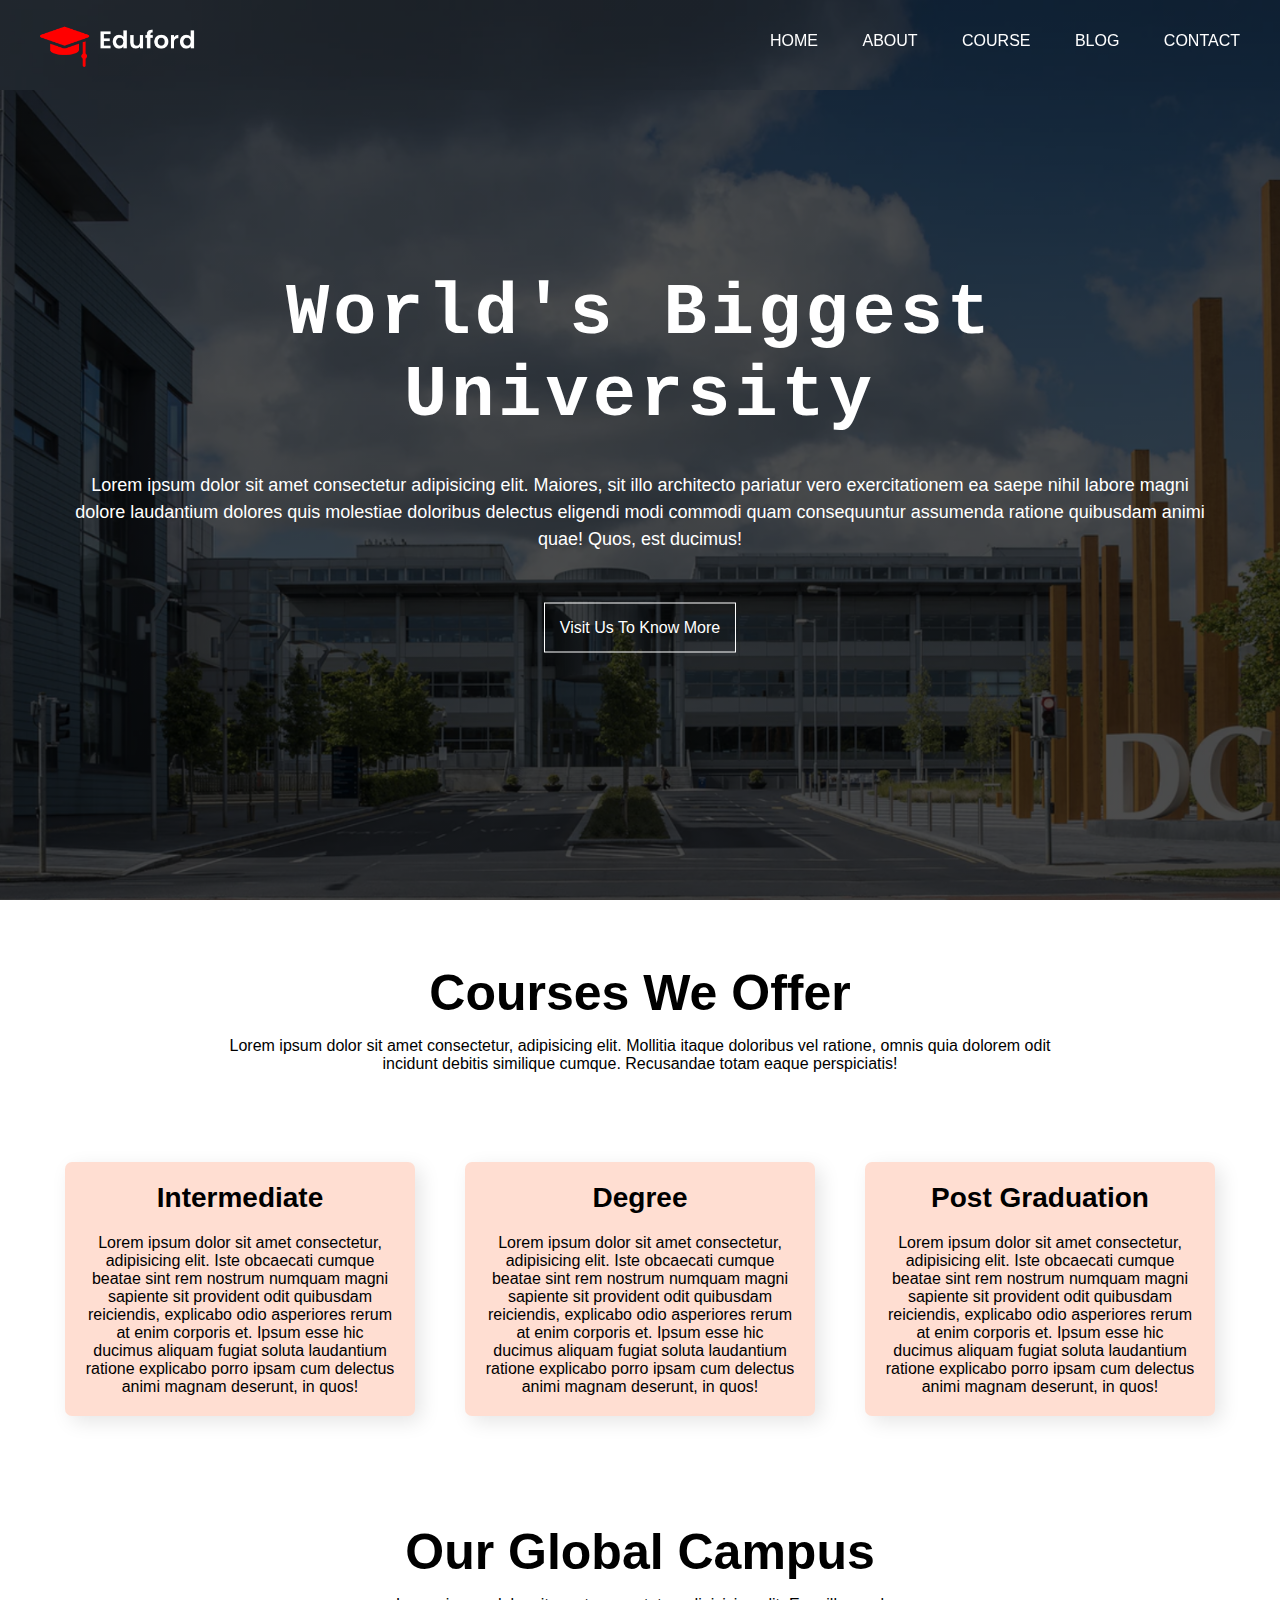
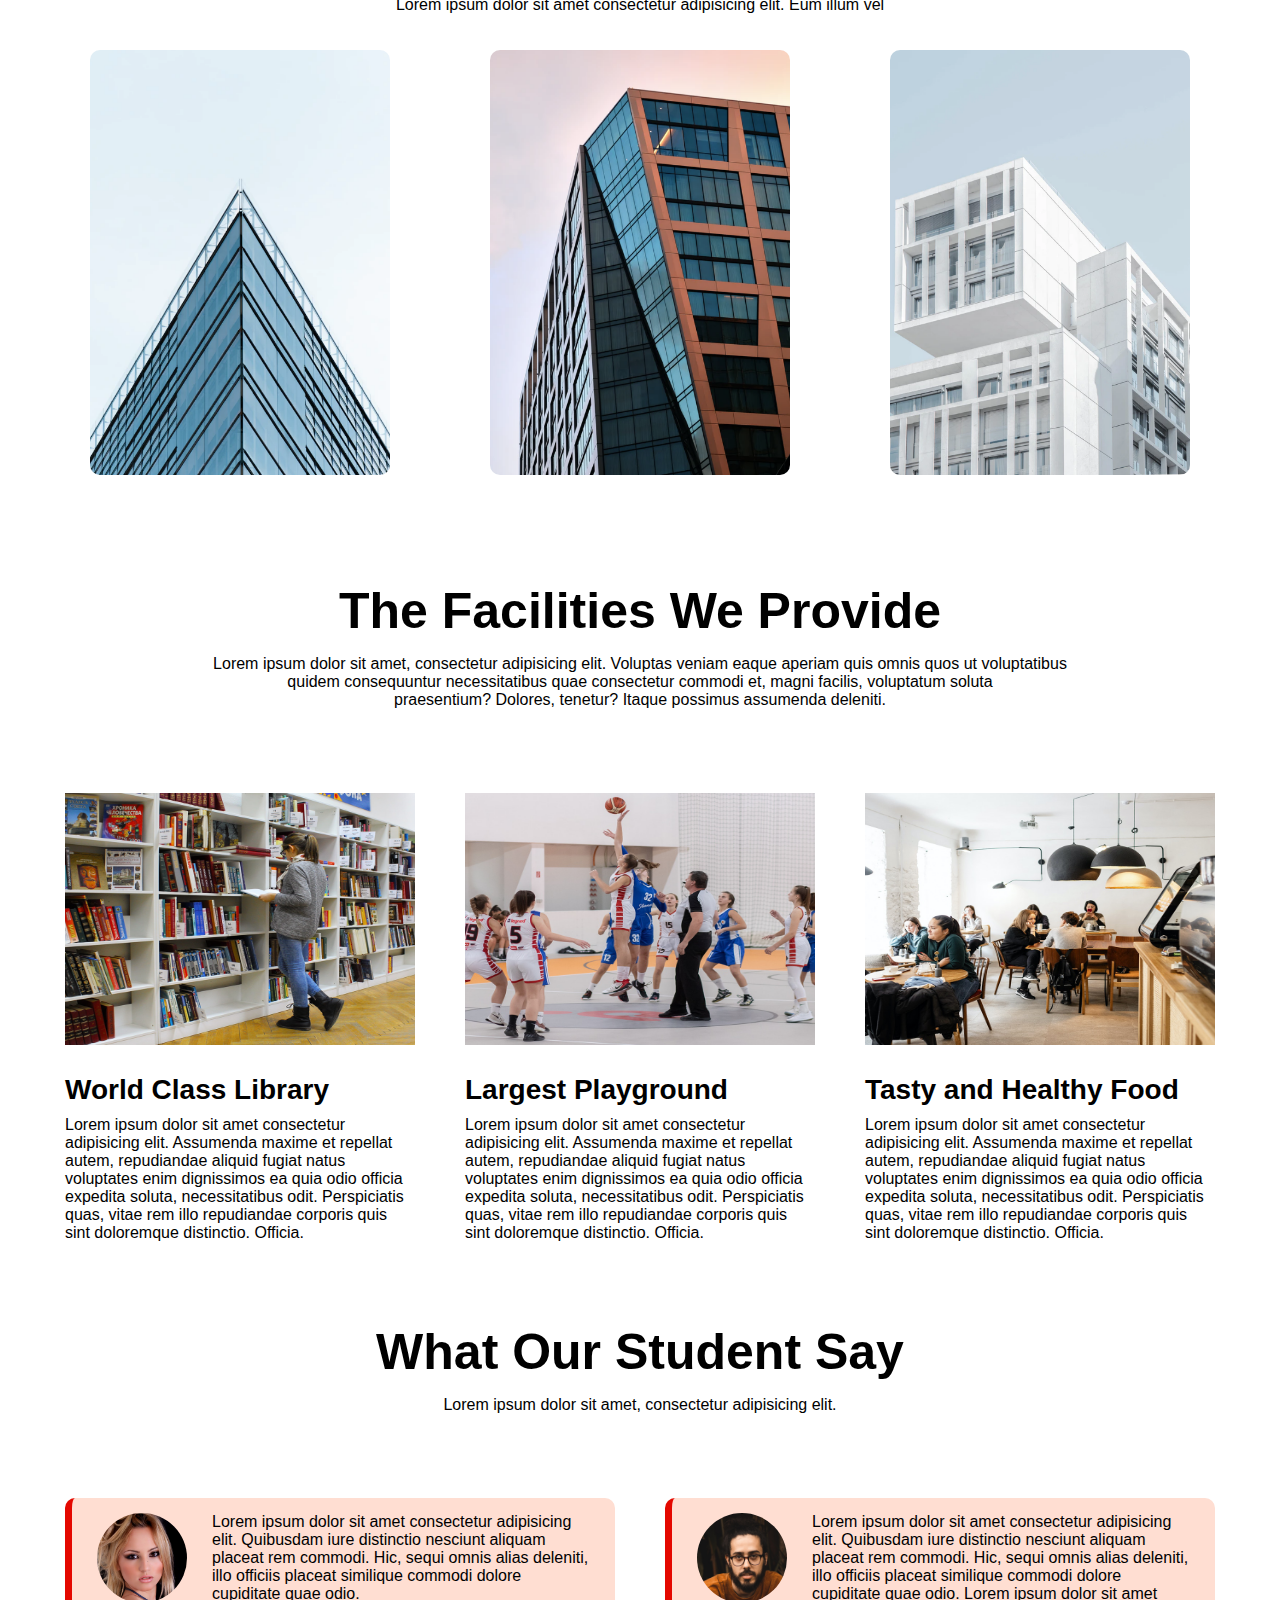
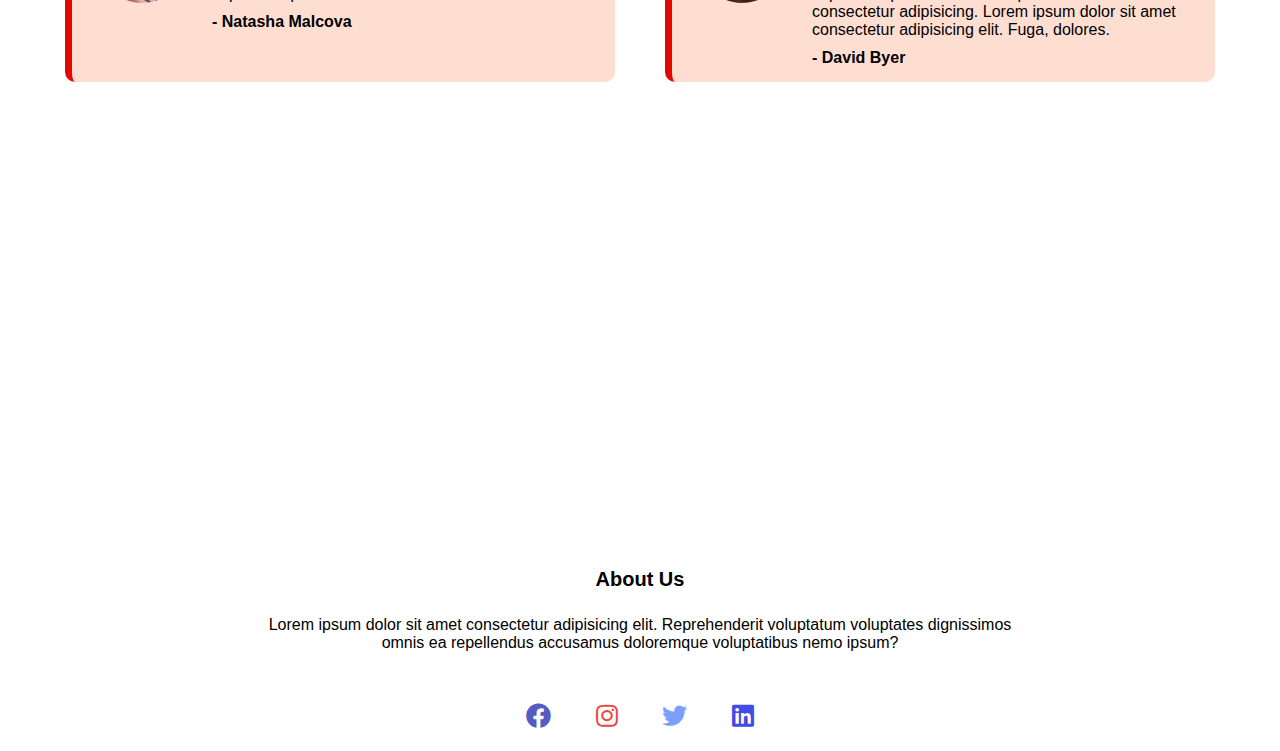
<file: index.html>
<!DOCTYPE html>
<html lang="en">
<head>
    <meta charset="UTF-8">
    <meta http-equiv="X-UA-Compatible" content="IE=edge">
    <meta name="viewport" content="width=device-width, initial-scale=1.0">
    <title>College Website</title>
    <link rel="shortcut icon" href="./images/favicon.png">
    <link rel="stylesheet" href="https://use.fontawesome.com/releases/v5.15.3/css/all.css" integrity="sha384-SZXxX4whJ79/gErwcOYf+zWLeJdY/qpuqC4cAa9rOGUstPomtqpuNWT9wdPEn2fk" crossorigin="anonymous">
    <link rel="stylesheet" href="https://use.fontawesome.com/releases/v5.15.3/css/all.css">
    <link rel="stylesheet" href="style.css">
</head>
<body>
    <!--navigation bar-->
    <div class="nav">
        <img src="./images/logo.png" alt="">
        <div class="nav-link" id="navlink">
            <i class="fas fa-times" id="close" onclick="hideMenu()"></i>
            <ul>
                <li><a href="index.html">HOME</a></li>
                <li><a href="about.html">ABOUT</a></li>
                <li><a href="course.html">COURSE</a></li>
                <li><a href="blog.html">BLOG</a></li>
                <li><a href="contact.html">CONTACT</a></li>
            </ul>
        </div>
        <i class="fas fa-bars" onclick="showMenu()"></i>        
    </div>


    <!--header-->
    <section class="header">
        
        <div class="header-text">
            <h1>World's Biggest University</h1>
            <p>Lorem ipsum dolor sit amet consectetur adipisicing elit. Maiores, sit illo architecto pariatur vero exercitationem ea saepe nihil labore magni dolore laudantium dolores quis molestiae doloribus delectus eligendi modi commodi quam consequuntur assumenda ratione quibusdam animi quae! Quos, est ducimus!</p>
            <a class="primary-button" href="#">Visit Us To Know More</a>
        </div>
    </section>


    <!--course-->
    <section class="course">
        <h1>Courses We Offer</h1>
        <p>Lorem ipsum dolor sit amet consectetur, adipisicing elit. Mollitia itaque doloribus vel ratione, omnis quia dolorem odit <br> incidunt debitis similique cumque. Recusandae totam eaque perspiciatis!</p>
        <div class="row">
            <div class="course-item">
                <h3>Intermediate</h3>
                <p>Lorem ipsum dolor sit amet consectetur, adipisicing elit. Iste obcaecati cumque beatae sint rem nostrum numquam magni sapiente sit provident odit quibusdam reiciendis, explicabo odio asperiores rerum at enim corporis et. Ipsum esse hic ducimus aliquam fugiat soluta laudantium ratione explicabo porro ipsam cum delectus animi magnam deserunt, in quos!</p>
            </div>
            <div class="course-item">
                <h3>Degree</h3>
                <p>Lorem ipsum dolor sit amet consectetur, adipisicing elit. Iste obcaecati cumque beatae sint rem nostrum numquam magni sapiente sit provident odit quibusdam reiciendis, explicabo odio asperiores rerum at enim corporis et. Ipsum esse hic ducimus aliquam fugiat soluta laudantium ratione explicabo porro ipsam cum delectus animi magnam deserunt, in quos!</p>
            </div>
            <div class="course-item">
                <h3>Post Graduation</h3>
                <p>Lorem ipsum dolor sit amet consectetur, adipisicing elit. Iste obcaecati cumque beatae sint rem nostrum numquam magni sapiente sit provident odit quibusdam reiciendis, explicabo odio asperiores rerum at enim corporis et. Ipsum esse hic ducimus aliquam fugiat soluta laudantium ratione explicabo porro ipsam cum delectus animi magnam deserunt, in quos!</p>
            </div>
        </div>
    </section>


    <!--campus-->
    <section class="campus">
        <h1>Our Global Campus</h1>
        <p>Lorem ipsum dolor sit amet consectetur adipisicing elit. Eum illum vel</p>
        <div class="row">
            <div class="campus-name">
                <img src="./images/london.png" alt="">
                <div class="campus-hover">
                    <p>London <br> Campus</p>
                </div>
            </div>
            <div class="campus-name">
                <img src="./images/newyork.png" alt="">
                <div class="campus-hover">
                    <p>Newyork <br> Campus</p>
                </div>
            </div>
            <div class="campus-name">
                <img src="./images/washington.png" alt="">
                <div class="campus-hover">
                    <p>Washington <br> Campus</p>
                </div>
            </div>
        </div>
    </section>


    <!--facilities-->
    <section class="facilities">
        <h1>The Facilities We Provide</h1>
        <p>Lorem ipsum dolor sit amet, consectetur adipisicing elit. Voluptas veniam eaque aperiam quis omnis quos ut voluptatibus <br> quidem consequuntur necessitatibus quae consectetur commodi et, magni facilis, voluptatum soluta <br> praesentium? Dolores, tenetur? Itaque possimus assumenda deleniti.</p>
        <div class="row">
            <div class="facilities-item">
                <img src="./images/library.png" alt="">
                <h3>World Class Library</h3>
                <p>Lorem ipsum dolor sit amet consectetur adipisicing elit. Assumenda maxime et repellat autem, repudiandae aliquid fugiat natus voluptates enim dignissimos ea quia odio officia expedita soluta, necessitatibus odit. Perspiciatis quas, vitae rem illo repudiandae corporis quis sint doloremque distinctio. Officia.</p>
            </div>
            <div class="facilities-item">
                <img src="./images/basketball.png" alt="">
                <h3>Largest Playground</h3>
                <p>Lorem ipsum dolor sit amet consectetur adipisicing elit. Assumenda maxime et repellat autem, repudiandae aliquid fugiat natus voluptates enim dignissimos ea quia odio officia expedita soluta, necessitatibus odit. Perspiciatis quas, vitae rem illo repudiandae corporis quis sint doloremque distinctio. Officia.</p>
            </div>
            <div class="facilities-item">
                <img src="./images/cafeteria.png" alt="">
                <h3>Tasty and Healthy Food</h3>
                <p>Lorem ipsum dolor sit amet consectetur adipisicing elit. Assumenda maxime et repellat autem, repudiandae aliquid fugiat natus voluptates enim dignissimos ea quia odio officia expedita soluta, necessitatibus odit. Perspiciatis quas, vitae rem illo repudiandae corporis quis sint doloremque distinctio. Officia.</p>
            </div>
        </div>
    </section>


    <!--testimonial-->
    <section class="testimonial">
        <h1>What Our Student Say</h1>
        <p>Lorem ipsum dolor sit amet, consectetur adipisicing elit.</p>
        <div class="row">
            <div class="stu-testimonial">
                <img src="./images/user1.jpg" alt="">
                <div class="says">
                    <p>Lorem ipsum dolor sit amet consectetur adipisicing elit. Quibusdam iure distinctio nesciunt aliquam placeat rem commodi. Hic, sequi omnis alias deleniti, illo officiis placeat similique commodi dolore cupiditate quae odio.</p>
                    <h4>- Natasha Malcova</h4>
                </div>
            </div>
            <div class="stu-testimonial">
                <img src="./images/user2.jpg" alt="">
                <div class="says">
                    <p>Lorem ipsum dolor sit amet consectetur adipisicing elit. Quibusdam iure distinctio nesciunt aliquam placeat rem commodi. Hic, sequi omnis alias deleniti, illo officiis placeat similique commodi dolore cupiditate quae odio. Lorem ipsum dolor sit amet consectetur adipisicing. Lorem ipsum dolor sit amet consectetur adipisicing elit. Fuga, dolores.</p>
                    <h4>- David Byer</h4>
                </div>
            </div>
        </div>
    </section>


    <!--enroll-->
    <section class="enroll">
        <h1>Enroll For Our Online Various Coures From Anywhere From The World</h1>
        <a href="#" class="primary-button">Click Here for Enroll</a>
    </section>

    <!--footer-->
    <section class="footer">
        <h4>About Us</h4>
        <p>Lorem ipsum dolor sit amet consectetur adipisicing elit. Reprehenderit voluptatum voluptates dignissimos <br> omnis ea repellendus accusamus doloremque voluptatibus nemo ipsum?</p>
        <ul>
            <li><a href="#"><i class="fab fa-facebook"></i></a></li>
            <li><a href="#"><i class="fab fa-instagram"></i></a></li>
            <li><a href="#"><i class="fab fa-twitter"></i></a></li>
            <li><a href="#"><i class="fab fa-linkedin"></i></a></li>
        </ul>
    </section>


    
    <script src="./script.js"></script>
</body>
</html>
</file>
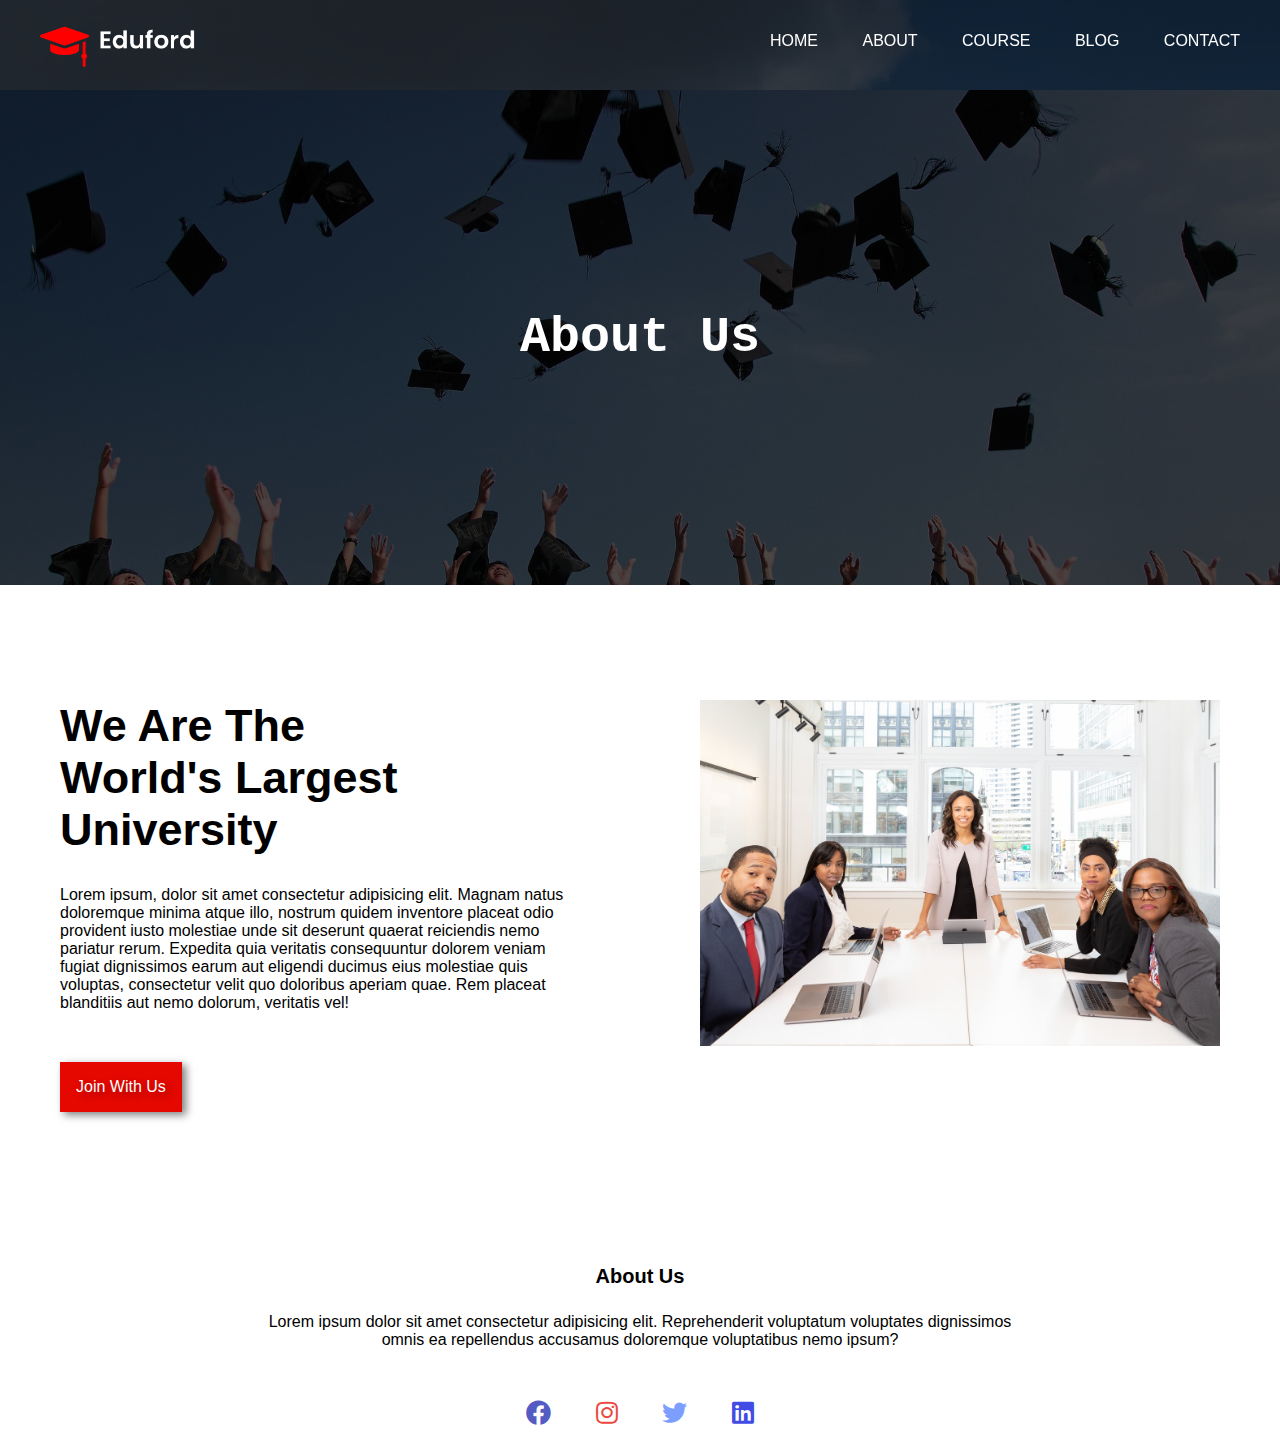
<file: about.html>
<!DOCTYPE html>
<html lang="en">
<head>
    <meta charset="UTF-8">
    <meta http-equiv="X-UA-Compatible" content="IE=edge">
    <meta name="viewport" content="width=device-width, initial-scale=1.0">
    <title>About</title>
    <link rel="shortcut icon" href="./images/favicon.png">
    <link rel="stylesheet" href="https://use.fontawesome.com/releases/v5.15.3/css/all.css" integrity="sha384-SZXxX4whJ79/gErwcOYf+zWLeJdY/qpuqC4cAa9rOGUstPomtqpuNWT9wdPEn2fk" crossorigin="anonymous">
    <link rel="stylesheet" href="https://use.fontawesome.com/releases/v5.15.3/css/all.css">
    <link rel="stylesheet" href="style.css">
</head>
<body>
    <!--navigation bar-->
    <div class="nav">
        <img src="./images/logo.png" alt="">
        <div class="nav-link" id="navlink">
            <i class="fas fa-times" id="close" onclick="hideMenu()"></i>
            <ul>
                <li><a href="#">HOME</a></li>
                <li><a href="#">ABOUT</a></li>
                <li><a href="#">COURSE</a></li>
                <li><a href="#">BLOG</a></li>
                <li><a href="#">CONTACT</a></li>
            </ul>
        </div>
        <i class="fas fa-bars" onclick="showMenu()"></i>        
    </div>


    <!--header-->
    <section class="sub-header">
            <h1>About Us</h1>
    </section>


    <!-- about us -->
    <section class="about">
        <div class="row">
            <div class="about-us">
                <h1>We Are The <br> World's Largest University</h1>
                <p>Lorem ipsum, dolor sit amet consectetur adipisicing elit. Magnam natus doloremque minima atque illo, nostrum quidem inventore placeat odio provident iusto molestiae unde sit deserunt quaerat reiciendis nemo pariatur rerum. Expedita quia veritatis consequuntur dolorem veniam fugiat dignissimos earum aut eligendi ducimus eius molestiae quis voluptas, consectetur velit quo doloribus aperiam quae. Rem placeat blanditiis aut nemo dolorum, veritatis vel!</p>
                <a href="#" class="primary-button">Join With Us</a>
            </div>
            <div class="about-us">
                <img src="./images/about.jpg" alt="">
            </div>
        </div>
    </section>


    <!--footer-->
    <section class="footer">
        <h4>About Us</h4>
        <p>Lorem ipsum dolor sit amet consectetur adipisicing elit. Reprehenderit voluptatum voluptates dignissimos <br> omnis ea repellendus accusamus doloremque voluptatibus nemo ipsum?</p>
        <ul>
            <li><a href="#"><i class="fab fa-facebook"></i></a></li>
            <li><a href="#"><i class="fab fa-instagram"></i></a></li>
            <li><a href="#"><i class="fab fa-twitter"></i></a></li>
            <li><a href="#"><i class="fab fa-linkedin"></i></a></li>
        </ul>
    </section>


    
    <script src="./script.js"></script>
</body>
</html>
</file>
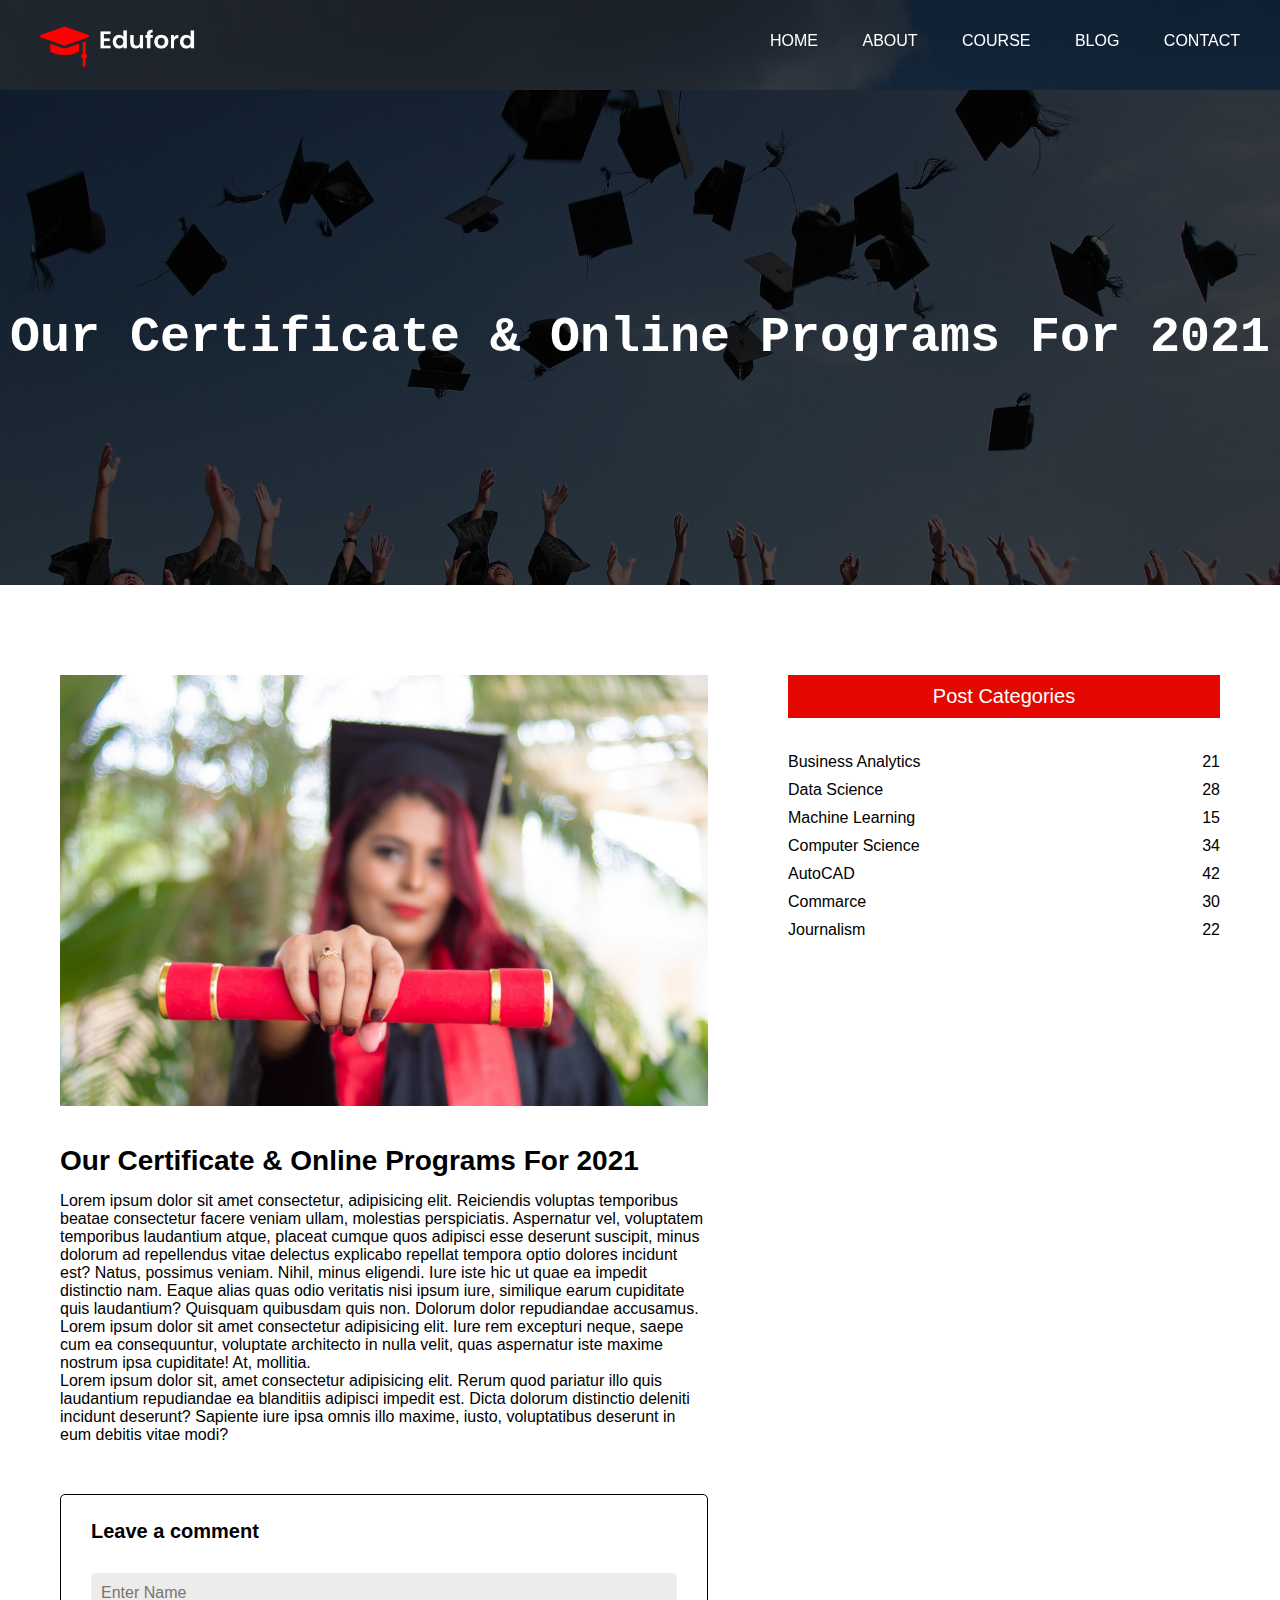
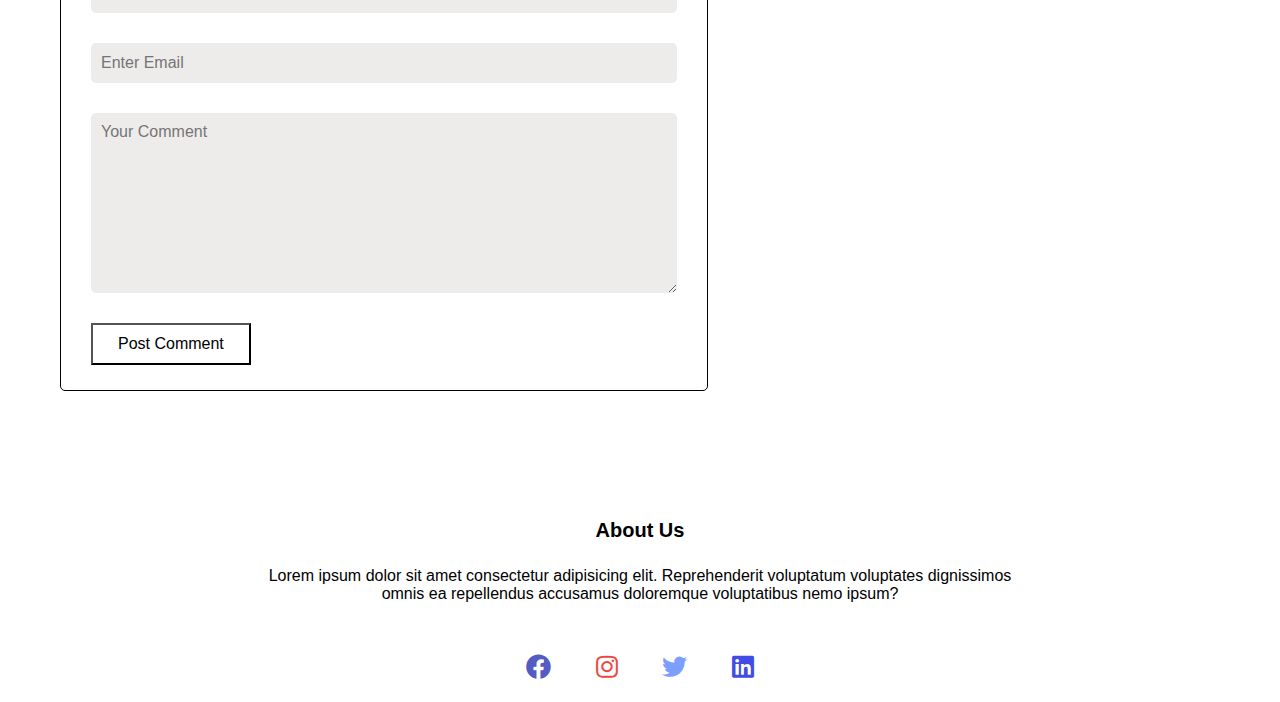
<file: blog.html>
<!DOCTYPE html>
<html lang="en">
<head>
    <meta charset="UTF-8">
    <meta http-equiv="X-UA-Compatible" content="IE=edge">
    <meta name="viewport" content="width=device-width, initial-scale=1.0">
    <title>Blog</title>
    <link rel="shortcut icon" href="./images/favicon.png">
    <link rel="stylesheet" href="https://use.fontawesome.com/releases/v5.15.3/css/all.css" integrity="sha384-SZXxX4whJ79/gErwcOYf+zWLeJdY/qpuqC4cAa9rOGUstPomtqpuNWT9wdPEn2fk" crossorigin="anonymous">
    <link rel="stylesheet" href="https://use.fontawesome.com/releases/v5.15.3/css/all.css">
    <link rel="stylesheet" href="style.css">
</head>
<body>
    <!--navigation bar-->
    <div class="nav">
        <img src="./images/logo.png" alt="">
        <div class="nav-link" id="navlink">
            <i class="fas fa-times" id="close" onclick="hideMenu()"></i>
            <ul>
                <li><a href="index.html">HOME</a></li>
                <li><a href="about.html">ABOUT</a></li>
                <li><a href="course.html">COURSE</a></li>
                <li><a href="blog.html">BLOG</a></li>
                <li><a href="contact.html">CONTACT</a></li>
            </ul>
        </div>
        <i class="fas fa-bars" onclick="showMenu()"></i>        
    </div>


    <!--header-->
    <section class="sub-header">
            <h1>Our Certificate & Online Programs For 2021</h1>
    </section>


    <!-- blog -->
    <section class="blog">
        <div class="row">
            <div class="blog-left">
                <img src="./images/certificate.jpg" alt="">
                <h2>Our Certificate & Online Programs For 2021</h2>
                <p>Lorem ipsum dolor sit amet consectetur, adipisicing elit. Reiciendis voluptas temporibus beatae consectetur facere veniam ullam, molestias perspiciatis. Aspernatur vel, voluptatem temporibus laudantium atque, placeat cumque quos adipisci esse deserunt suscipit, minus dolorum ad repellendus vitae delectus explicabo repellat tempora optio dolores incidunt est? Natus, possimus veniam. Nihil, minus eligendi. Iure iste hic ut quae ea impedit distinctio nam. Eaque alias quas odio veritatis nisi ipsum iure, similique earum cupiditate quis laudantium? Quisquam quibusdam quis non. Dolorum dolor repudiandae accusamus. Lorem ipsum dolor sit amet consectetur adipisicing elit. Iure rem excepturi neque, saepe cum ea consequuntur, voluptate architecto in nulla velit, quas aspernatur iste maxime nostrum ipsa cupiditate! At, mollitia. <br> Lorem ipsum dolor sit, amet consectetur adipisicing elit. Rerum quod pariatur illo quis laudantium repudiandae ea blanditiis adipisci impedit est. Dicta dolorum distinctio deleniti incidunt deserunt? Sapiente iure ipsa omnis illo maxime, iusto, voluptatibus deserunt in eum debitis vitae modi?</p>
                <div class="form">
                    <h3>Leave a comment</h3>
                    <form action="">
                        <input type="text" placeholder="Enter Name">
                        <input type="email" placeholder="Enter Email">
                        <textarea placeholder="Your Comment"></textarea>
                        <button type="submit">Post Comment</button>
                    </form>
                </div>
            </div>
            <div class="blog-right">
                <div class="post-categories">
                    <p>Post Categories</p>
                </div>
                <div class="post-categories-item">
                    <p>Business Analytics</p>
                    <p>21</p>
                </div>
                <div class="post-categories-item">
                    <p>Data Science</p>
                    <p>28</p>
                </div>
                <div class="post-categories-item">
                    <p>Machine Learning</p>
                    <p>15</p>
                </div>
                <div class="post-categories-item">
                    <p>Computer Science</p>
                    <p>34</p>
                </div>
                <div class="post-categories-item">
                    <p>AutoCAD</p>
                    <p>42</p>
                </div>
                <div class="post-categories-item">
                    <p>Commarce</p>
                    <p>30</p>
                </div>
                <div class="post-categories-item">
                    <p>Journalism</p>
                    <p>22</p>
                </div>
            </div>
        </div>
    </section>


    <!--footer-->
    <section class="footer">
        <h4>About Us</h4>
        <p>Lorem ipsum dolor sit amet consectetur adipisicing elit. Reprehenderit voluptatum voluptates dignissimos <br> omnis ea repellendus accusamus doloremque voluptatibus nemo ipsum?</p>
        <ul>
            <li><a href="#"><i class="fab fa-facebook"></i></a></li>
            <li><a href="#"><i class="fab fa-instagram"></i></a></li>
            <li><a href="#"><i class="fab fa-twitter"></i></a></li>
            <li><a href="#"><i class="fab fa-linkedin"></i></a></li>
        </ul>
    </section>


    
    <script src="./script.js"></script>
</body>
</html>
</file>
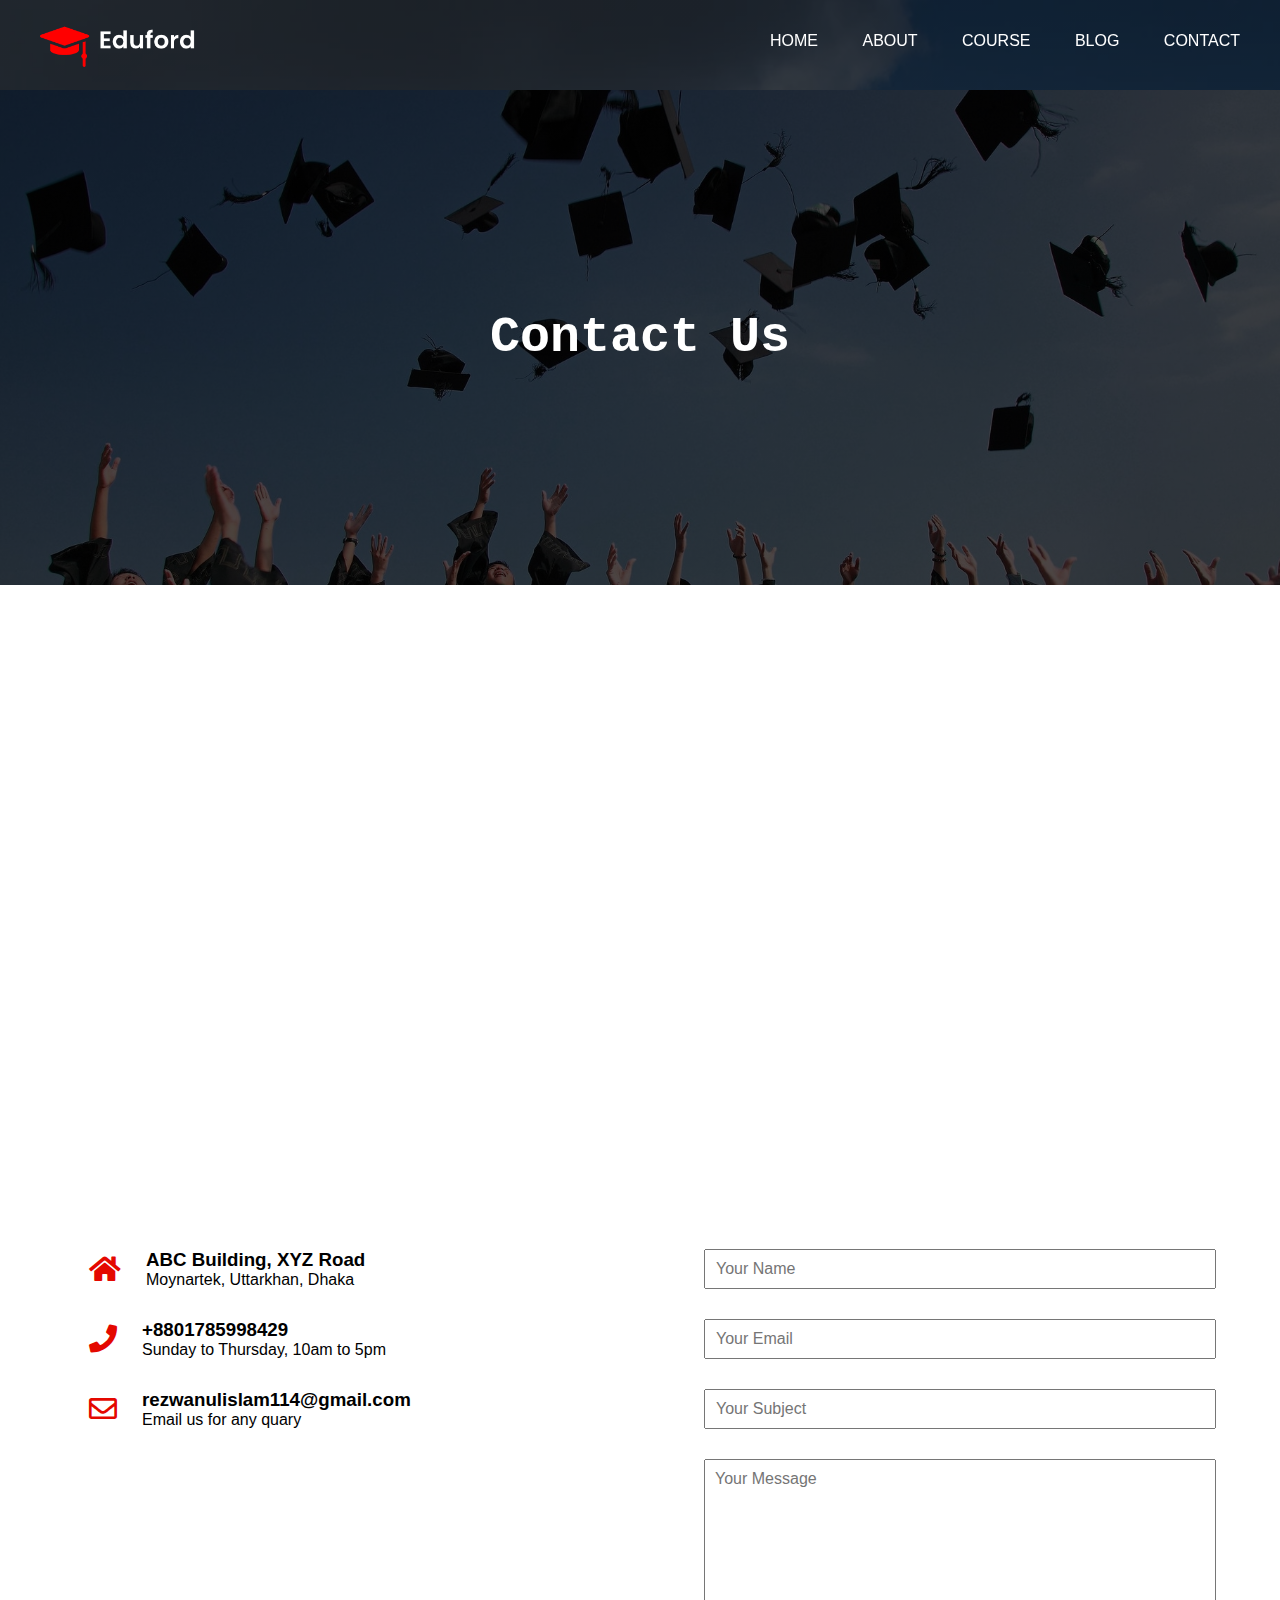
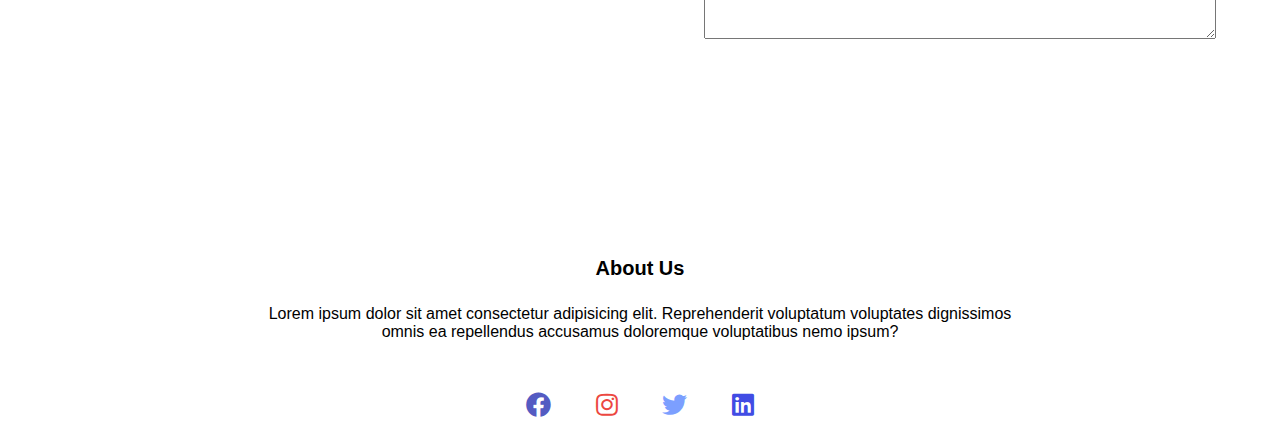
<file: contact.html>
<!DOCTYPE html>
<html lang="en">
<head>
    <meta charset="UTF-8">
    <meta http-equiv="X-UA-Compatible" content="IE=edge">
    <meta name="viewport" content="width=device-width, initial-scale=1.0">
    <title>Contact Us</title>
    <link rel="shortcut icon" href="./images/favicon.png">
    <link rel="stylesheet" href="https://use.fontawesome.com/releases/v5.15.3/css/all.css" integrity="sha384-SZXxX4whJ79/gErwcOYf+zWLeJdY/qpuqC4cAa9rOGUstPomtqpuNWT9wdPEn2fk" crossorigin="anonymous">
    <link rel="stylesheet" href="https://use.fontawesome.com/releases/v5.15.3/css/all.css">
    <link rel="stylesheet" href="style.css">
</head>
<body>
    <!--navigation bar-->
    <div class="nav">
        <img src="./images/logo.png" alt="">
        <div class="nav-link" id="navlink">
            <i class="fas fa-times" id="close" onclick="hideMenu()"></i>
            <ul>
                <li><a href="index.html">HOME</a></li>
                <li><a href="about.html">ABOUT</a></li>
                <li><a href="course.html">COURSE</a></li>
                <li><a href="blog.html">BLOG</a></li>
                <li><a href="contact.html">CONTACT</a></li>
            </ul>
        </div>
        <i class="fas fa-bars" onclick="showMenu()"></i>        
    </div>


    <!--header-->
    <section class="sub-header">
            <h1>Contact Us</h1>
    </section>


    <!-- location -->
    <section class="location">
        <iframe src="https://www.google.com/maps/embed?pb=!1m14!1m12!1m3!1d7296.239272219665!2d90.43720601823354!3d23.885376023491496!2m3!1f0!2f0!3f0!3m2!1i1024!2i768!4f13.1!5e0!3m2!1sen!2sbd!4v1625428076299!5m2!1sen!2sbd" width="600" height="450" style="border:0;" allowfullscreen="" loading="lazy"></iframe>
    </section>


    <section class="contact">
        <div class="row">
            <div class="contact-half">
                <div class="contact-us">
                    <i class="fas fa-home"></i>
                    <div class="contact-info">
                        <h3>ABC Building, XYZ Road</h3>
                        <p>Moynartek, Uttarkhan, Dhaka</p>
                    </div>
                </div>
                <div class="contact-us">
                    <i class="fas fa-phone"></i>
                    <div class="contact-info">
                        <h3>+8801785998429</h3>
                        <p>Sunday to Thursday, 10am to 5pm</p>
                    </div>
                </div>
                <div class="contact-us">
                    <i class="far fa-envelope"></i>
                    <div class="contact-info">
                        <h3>rezwanulislam114@gmail.com</h3>
                        <p>Email us for any quary</p>
                    </div>
                </div>
            </div>
            <div class="contact-half">
                <form action="">
                    <input type="text" placeholder="Your Name">
                    <input type="email" placeholder="Your Email">
                    <input type="text" placeholder="Your Subject">
                    <textarea placeholder="Your Message"></textarea>
                </form>
            </div>
        </div>
    </section>
    


    <!--footer-->
    <section class="footer">
        <h4>About Us</h4>
        <p>Lorem ipsum dolor sit amet consectetur adipisicing elit. Reprehenderit voluptatum voluptates dignissimos <br> omnis ea repellendus accusamus doloremque voluptatibus nemo ipsum?</p>
        <ul>
            <li><a href="#"><i class="fab fa-facebook"></i></a></li>
            <li><a href="#"><i class="fab fa-instagram"></i></a></li>
            <li><a href="#"><i class="fab fa-twitter"></i></a></li>
            <li><a href="#"><i class="fab fa-linkedin"></i></a></li>
        </ul>
    </section>


    
    <script src="./script.js"></script>
</body>
</html>
</file>
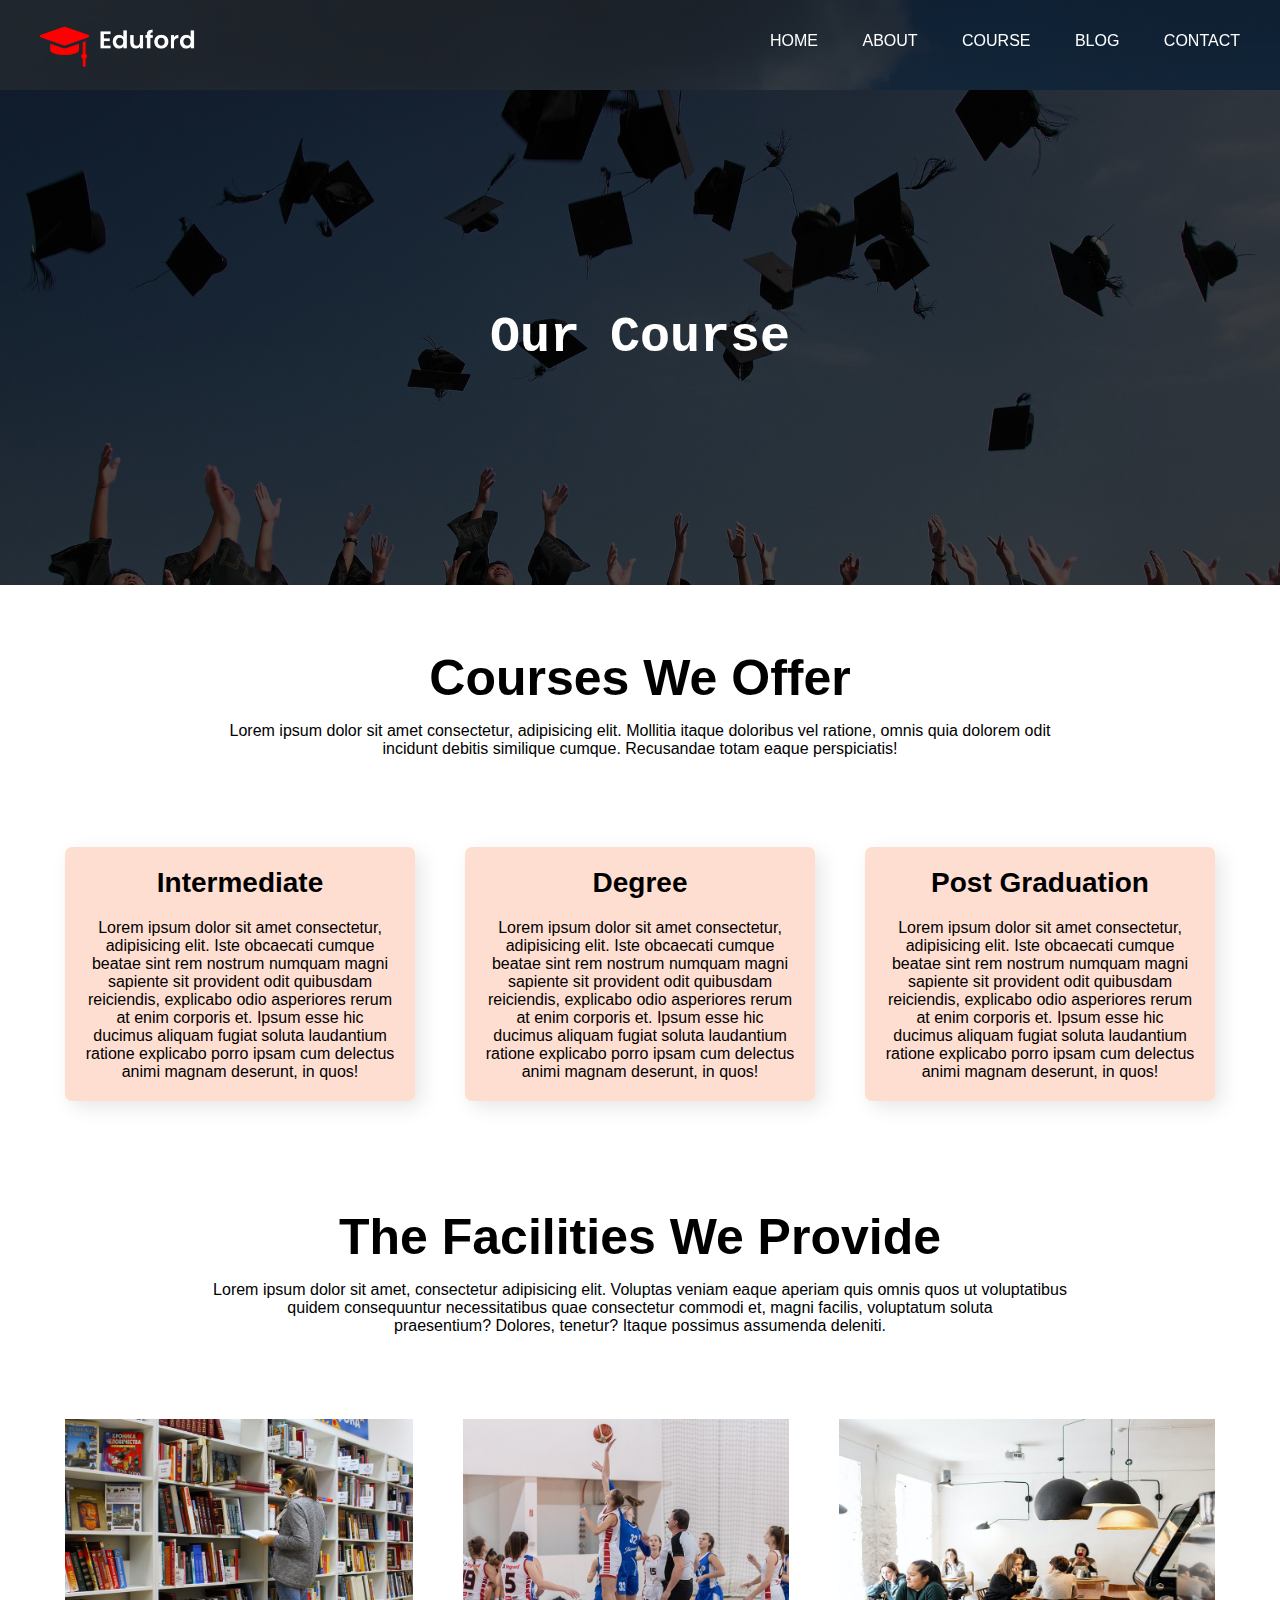
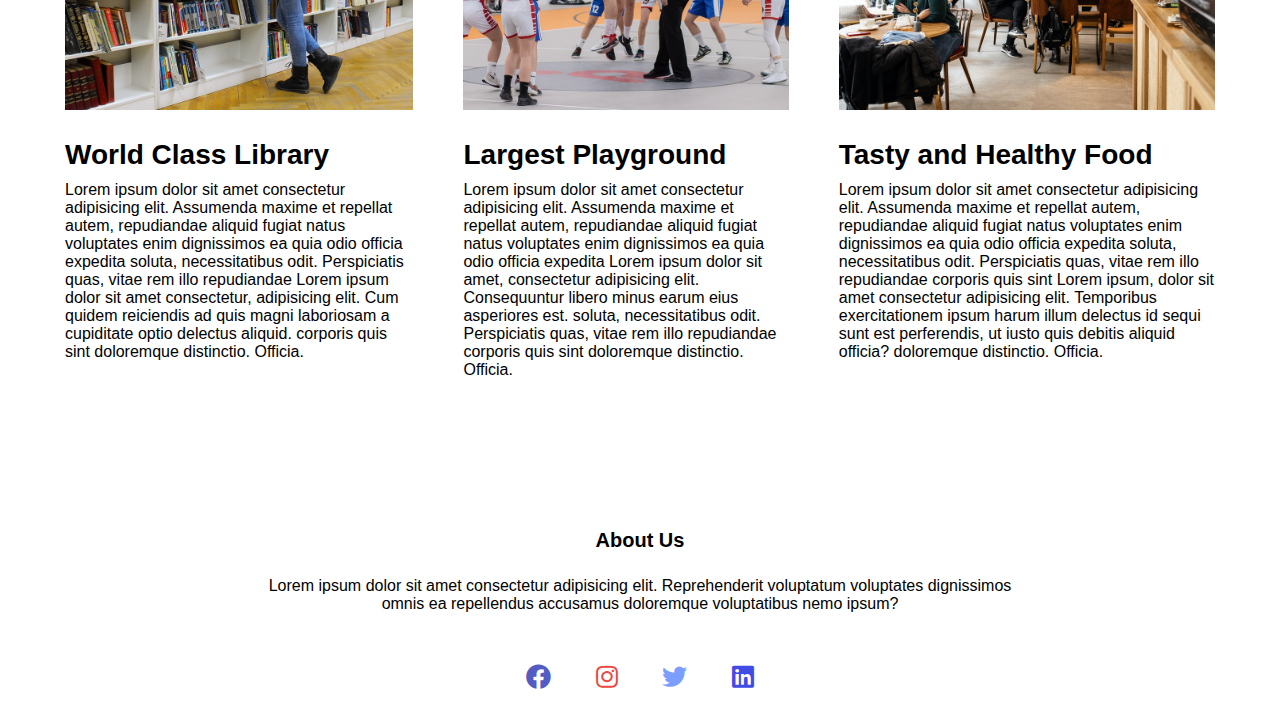
<file: course.html>
<!DOCTYPE html>
<html lang="en">
<head>
    <meta charset="UTF-8">
    <meta http-equiv="X-UA-Compatible" content="IE=edge">
    <meta name="viewport" content="width=device-width, initial-scale=1.0">
    <title>Course</title>
    <link rel="shortcut icon" href="./images/favicon.png">
    <link rel="stylesheet" href="https://use.fontawesome.com/releases/v5.15.3/css/all.css" integrity="sha384-SZXxX4whJ79/gErwcOYf+zWLeJdY/qpuqC4cAa9rOGUstPomtqpuNWT9wdPEn2fk" crossorigin="anonymous">
    <link rel="stylesheet" href="https://use.fontawesome.com/releases/v5.15.3/css/all.css">
    <link rel="stylesheet" href="style.css">
</head>
<body>
    <!--navigation bar-->
    <div class="nav">
        <img src="./images/logo.png" alt="">
        <div class="nav-link" id="navlink">
            <i class="fas fa-times" id="close" onclick="hideMenu()"></i>
            <ul>
                <li><a href="index.html">HOME</a></li>
                <li><a href="about.html">ABOUT</a></li>
                <li><a href="course.html">COURSE</a></li>
                <li><a href="blog.html">BLOG</a></li>
                <li><a href="contact.html">CONTACT</a></li>
            </ul>
        </div>
        <i class="fas fa-bars" onclick="showMenu()"></i>        
    </div>


    <!--header-->
    <section class="sub-header">
            <h1>Our Course</h1>
    </section>


    <!--course-->
    <section class="course">
        <h1>Courses We Offer</h1>
        <p>Lorem ipsum dolor sit amet consectetur, adipisicing elit. Mollitia itaque doloribus vel ratione, omnis quia dolorem odit <br> incidunt debitis similique cumque. Recusandae totam eaque perspiciatis!</p>
        <div class="row">
            <div class="course-item">
                <h3>Intermediate</h3>
                <p>Lorem ipsum dolor sit amet consectetur, adipisicing elit. Iste obcaecati cumque beatae sint rem nostrum numquam magni sapiente sit provident odit quibusdam reiciendis, explicabo odio asperiores rerum at enim corporis et. Ipsum esse hic ducimus aliquam fugiat soluta laudantium ratione explicabo porro ipsam cum delectus animi magnam deserunt, in quos!</p>
            </div>
            <div class="course-item">
                <h3>Degree</h3>
                <p>Lorem ipsum dolor sit amet consectetur, adipisicing elit. Iste obcaecati cumque beatae sint rem nostrum numquam magni sapiente sit provident odit quibusdam reiciendis, explicabo odio asperiores rerum at enim corporis et. Ipsum esse hic ducimus aliquam fugiat soluta laudantium ratione explicabo porro ipsam cum delectus animi magnam deserunt, in quos!</p>
            </div>
            <div class="course-item">
                <h3>Post Graduation</h3>
                <p>Lorem ipsum dolor sit amet consectetur, adipisicing elit. Iste obcaecati cumque beatae sint rem nostrum numquam magni sapiente sit provident odit quibusdam reiciendis, explicabo odio asperiores rerum at enim corporis et. Ipsum esse hic ducimus aliquam fugiat soluta laudantium ratione explicabo porro ipsam cum delectus animi magnam deserunt, in quos!</p>
            </div>
        </div>
    </section>


    <!--facilities-->
    <section class="facilities">
        <h1>The Facilities We Provide</h1>
        <p>Lorem ipsum dolor sit amet, consectetur adipisicing elit. Voluptas veniam eaque aperiam quis omnis quos ut voluptatibus <br> quidem consequuntur necessitatibus quae consectetur commodi et, magni facilis, voluptatum soluta <br> praesentium? Dolores, tenetur? Itaque possimus assumenda deleniti.</p>
        <div class="row">
            <div class="facilities-item">
                <img src="./images/library.png" alt="">
                <h3>World Class Library</h3>
                <p>Lorem ipsum dolor sit amet consectetur adipisicing elit. Assumenda maxime et repellat autem, repudiandae aliquid fugiat natus voluptates enim dignissimos ea quia odio officia expedita soluta, necessitatibus odit. Perspiciatis quas, vitae rem illo repudiandae Lorem ipsum dolor sit amet consectetur, adipisicing elit. Cum quidem reiciendis ad quis magni laboriosam a cupiditate optio delectus aliquid. corporis quis sint doloremque distinctio. Officia.</p>
            </div>
            <div class="facilities-item">
                <img src="./images/basketball.png" alt="">
                <h3>Largest Playground</h3>
                <p>Lorem ipsum dolor sit amet consectetur adipisicing elit. Assumenda maxime et repellat autem, repudiandae aliquid fugiat natus voluptates enim dignissimos ea quia odio officia expedita Lorem ipsum dolor sit amet, consectetur adipisicing elit. Consequuntur libero minus earum eius asperiores est. soluta, necessitatibus odit. Perspiciatis quas, vitae rem illo repudiandae corporis quis sint doloremque distinctio. Officia.</p>
            </div>
            <div class="facilities-item">
                <img src="./images/cafeteria.png" alt="">
                <h3>Tasty and Healthy Food</h3>
                <p>Lorem ipsum dolor sit amet consectetur adipisicing elit. Assumenda maxime et repellat autem, repudiandae aliquid fugiat natus voluptates enim dignissimos ea quia odio officia expedita soluta, necessitatibus odit. Perspiciatis quas, vitae rem illo repudiandae corporis quis sint Lorem ipsum, dolor sit amet consectetur adipisicing elit. Temporibus exercitationem ipsum harum illum delectus id sequi sunt est perferendis, ut iusto quis debitis aliquid officia? doloremque distinctio. Officia.</p>
            </div>
        </div>
    </section>


    <!--footer-->
    <section class="footer">
        <h4>About Us</h4>
        <p>Lorem ipsum dolor sit amet consectetur adipisicing elit. Reprehenderit voluptatum voluptates dignissimos <br> omnis ea repellendus accusamus doloremque voluptatibus nemo ipsum?</p>
        <ul>
            <li><a href="#"><i class="fab fa-facebook"></i></a></li>
            <li><a href="#"><i class="fab fa-instagram"></i></a></li>
            <li><a href="#"><i class="fab fa-twitter"></i></a></li>
            <li><a href="#"><i class="fab fa-linkedin"></i></a></li>
        </ul>
    </section>


    
    
    <script src="./script.js"></script>
</body>
</html>
</file>
<file: style.css>
* {
    margin: 0;
    padding: 0;
    font-family: sans-serif;
    box-sizing: border-box;
}
/* navigation bar */
.nav {
    height: 10vh;
    position: sticky;
    top: 0;
    display: flex;
    justify-content: space-between;
    flex: 1;
    align-items: center;
    padding: 10px 40px;
    background: linear-gradient(rgba(0, 0, 0, 0.7), rgba(0, 0, 0, 0.7)), url(./images/banner.png);
    background-position: top;
    z-index: 100;
}
.nav img {
    width: 13%;
    cursor: pointer;
}
.nav .fas {
    display: none;
}
.nav-link ul li {
    list-style: none;
    display: inline-block;
    margin-left: 40px;
}
.nav-link ul li a {
    text-decoration: none;
    color: #fff;
    padding: 5px 0;
    transition: color .5s;
}
.nav-link ul li a::after {
    width: 0;
    height: 3px;
    content: '';
    display: block;
    background: #e40800;
    margin: 0 auto;
    transition: width .5s;
    margin-top: 5px;
} 
.nav-link ul li a:hover::after {
    width: 100%;
}


/* @media(max-width: 700px){
    .nav-link ul {
        margin-right: 35px;
    }
    .nav-link ul li {
        display: block;
        margin: 18px 25px;
    }
    .nav {
        margin: 0px 30px;
        padding: 10px 0;
    }
    .nav-link {
        height: 100vh;
        width: 0;
        position: absolute;
        top: 0;
        right: 0;
        background: #e40800;
        z-index: 2;
        transition: .5s;
    }
    .nav .fas {
        display: block;
        color: #fff;
        font-size: 30px;
        position: absolute;
        top: 0px;
        right: 20px;
        padding: 10px;
    }
    .nav-link .fa-times {
        display: none;
    }
} */






/* header */
.header {
    background: linear-gradient(rgba(0, 0, 0, 0.7), rgba(0, 0, 0, 0.7)), url(./images/banner.png);
    min-height: 90vh;
    width: 100%;
    background-size: cover;
    background-position: center;
    background-attachment: fixed;
}  
.header-text {
    position: absolute;
    top: 50%;
    left: 50%;
    transform: translate(-50%, -50%);
    width: 90%;
    color: #fff;
    text-align: center;
}  
.header-text h1 {
    font-size: 72px;
    font-family: monospace;
    margin: 25px 0 35px;
    letter-spacing: 4px;
}
.header-text p {
    font-size: 18px;
    line-height: 1.5em;
}
.primary-button {
    text-decoration: none;
    color: #fff;
    border: 1px solid #fff;
    padding: 15px;
    margin-top: 50px;
    display: inline-block;
    transition: background .5s, border .5s;
}
.primary-button:hover {
    background: #e40800;
    border: 1px solid #e40800;
    box-shadow: 4px 3px 8px rgba(0, 0, 0, 0.7);
    text-shadow: 4px 3px 8px rgba(0, 0, 0, 0.7);
}



@media(max-width: 700px){
    .header {
        width: 100%;
        height: 100vh;
        position: relative;
    }
    .header img {
        width: 40%;
    }
    .header-text h1 {
        font-size: 42px;
    }
}





/* course */
.course {
    text-align: center;
    margin-top: 5%;
    padding: 0 40px;
}
.course h1 {
    font-size: 50px;
    margin-bottom: 15px;
}
.row {
    display: flex;
    margin-top: 4%;
    justify-content: space-around;
}
.course-item {
    background: rgb(255, 222, 210);
    margin: 5px 25px;
    padding: 20px;
    border-radius: 7px;
    box-shadow: 6px 6px 20px rgba(0,0,0,.1);
    cursor: pointer;
    transition: box-shadow .5s;
}
.course-item h3 {
    font-size: 28px;
    margin-bottom: 20px;
}
.course-item:hover {
    box-shadow: 8px 8px 20px rgba(0,0,0,.5);
}



@media(max-width: 700px) {
    .row {
        flex-direction: column;
        margin-top: 35px;
    }
    .course {
        margin-top: 70px;
    }
    .course-item {
        margin: 25px 0;
    }
}



/* campus */
.campus {
    text-align: center;
    margin-top: 8%;
    padding: 0 40px;
}
.campus h1 {
    font-size: 50px;
    margin-bottom: 15px;
}
.campus .row {
    display: flex;
    margin-top: 3%;
    justify-content: space-around;
}
.campus-name {
    cursor: pointer; 
    position: relative;
    margin: 0 50px;
}
.campus-name img{
    width: 100%;
    border-radius: 10px;
}
.campus-hover {
    bottom: 2px;
    left: 0;
    position: absolute;
    background: #e4080073;
    height: 0px;
    width: 100%;
    border-radius: 10px;
    display: flex;
    justify-content: center;
    align-items: center;
    transition: height .5s;
}
.campus-hover p{
    color: #fff;
    font-size: 30px;
    text-align: center;
    display: none;
    transition: display .5s;
}
.campus-name:hover .campus-hover {
    height: 100%;
}
.campus-name:hover p{
    display: block;
}



@media (max-width: 700px){
    .campus {
        margin-top: 70px;
    }
    .campus-name {
        margin: 25px 0;
    }
}





/* facilities */
.facilities {
    text-align: center;
    margin-top: 8%;
    padding: 0 40px;
}
.facilities h1 {
    font-size: 50px;
    margin-bottom: 15px;
}
.facilities-item {
    margin: 0 25px;
    text-align: left;
}
.facilities-item h3 {
    font-size: 28px;
    margin: 25px 0 10px;
}
.facilities-item img{
    width: 100%;
    height: 50%;
    cursor: pointer;
}


@media (max-width: 700px){
    .facilities {
        margin-top: 70px;
    }
    .facilities-item {
        margin: 25px 0;
    }
    .facilities-item h3 {
        font-size: 28px;
        margin: 15px 0 10px;
    }
}





/* testimonials */
.testimonial {
    text-align: center;
    margin-top: 2%;
    padding: 0 40px;
}
.testimonial h1 {
    font-size: 50px;
    margin-bottom: 15px;
}
.stu-testimonial {
    background: rgb(255, 222, 210);
    margin: 0 25px;
    width: 50%;
    padding: 15px 25px;
    display: flex;
    border-left: 7px solid #e40800;
    border-radius: 10px;
    cursor: pointer;
}
.stu-testimonial .says {
    text-align: left;
    margin-left: 25px;
}
.stu-testimonial .says h4 {
    margin-top: 10px;
}
.stu-testimonial img {
    width: 90px;
    height: 90px;
    border-radius: 50%;
}


@media (max-width: 700px){
    .stu-testimonial {
        width: 100%;
        margin: 25px 0;
    }
    .testimonial {
        margin-top: 70px;
    }
}




/* enroll */
.enroll {
    background: linear-gradient(90deg, rgba(0,0,0,.7), rgba(0,0,0,.8)), url(./images/about.jpg);
    background-size: cover;
    text-align: center;
    margin-top: 8%;
    padding: 35px;
    background-attachment: fixed;
}
.enroll h1 {
    font-size: 38px;
    color: #fff;
}

@media (max-width: 700px){
    .enroll h1 {
        font-size: 28px;
    }
}





/* footer */
.footer {
    text-align: center;
    margin-top: 10%;
}
.footer h4 {
    font-size: 20px;
    margin-bottom: 25px;
}
.footer ul li {
    list-style: none;
    display: inline-block;
    margin: 50px 20px 20px;
}
.footer ul li a {
    text-decoration: none;
    font-size: 25px;
}
.footer .fa-facebook {
    color: #545bc2;
}
.footer .fa-twitter {
    color: #7c9fff;
}
.footer .fa-instagram {
    color: #ec4741;
}
.footer .fa-linkedin {
    color: #414ce4;
}
.footer ul li a:hover .fab{
    color: #000;
}






/*---------------------------- about -----------------------------*/


/* sub header */
.sub-header {
    background: linear-gradient(rgba(0, 0, 0, 0.7), rgba(0, 0, 0, 0.7)) ,url(./images/background.jpg);
    height: 55vh;
    width: 100%;
    background-position: center;
    background-size: cover;
    display: flex;
    justify-content: center;
    align-items: center;
    background-attachment: fixed;
}
.sub-header h1 {
    font-size: 50px;
    font-family: monospace;
    color: #fff;
}



@media (max-width: 700px){
    .sub-header {
        height: 40vh;
    } 
    .sub-header h1 {
        font-size: 38px;
    }
}


/* about us */
.row {
    display: flex;
    margin-top: 7%;
    justify-content: space-around;
}
.about-us {
    width: 50%;
    margin: 25px 60px;
}
.about-us img {
    width: 100%;
}
.about-us h1 {
    font-size: 45px;
    margin-bottom: 30px;
}
.about-us .primary-button {
    background: #e40800;
    border: 1px solid #e40800;
    box-shadow: 4px 3px 8px rgba(0, 0, 0, 0.5);
    text-shadow: 4px 3px 8px rgba(0, 0, 0, 0.3);
}
.about-us .primary-button:hover {
    color: #000;
    background: transparent;
    border-color: #000; 
}


@media (max-width: 700px){
    .about-us {
        width: 90%;
        margin: 15px 25px;
    }
    .about-us img{
        width: 90%
    }
    .about-us .primary-button {
        margin: 20px 0;
    }
}










/*---------------------------- blog -----------------------------*/

/* blog */
.blog-left {
    width: 60%;
    margin: 0 60px;
}
.blog-left img {
    width: 100%; 
}
.blog-left h2 {
    font-size: 28px;
    margin: 35px 0 15px;
}
.blog-right {
    width: 40%;
    margin: 0 60px 0 20px;
}
.post-categories-item {
    display: flex;
    justify-content: space-between;
}.post-categories {
    background: #e40800;
    color: #fff;
    padding: 10px 0;
    text-align: center;
    font-size: 20px;
    margin-bottom: 35px;
}
.post-categories-item {
    margin-bottom: 10px;
}
.form {
    border: 1px solid;
    margin-top: 50px;
    border-radius: 5px;
    padding: 25px 30px;
}
.form h3 {
    margin-bottom: 30px;
    font-size: 20px;
}
.form input, .form textarea {
    display: block;
    height: 40px;
    width: 100%;
    margin-bottom: 30px;
    padding: 10px;
    background: #eeebeb;
    outline: none;
    border: none;
    border-radius: 5px;
    font-size: 16px;
}
.form textarea {
    height: 180px;
}
.form button {
    font-size: 16px;
    background: transparent;
    padding: 10px 25px;
    cursor: pointer;
    outline: none;
    transition: background .5s, color .5s;
}
.form button:hover {
    background: #e40800;
    color: #ddd;
    border-color: #e40800;
}



@media (max-width: 700px){
    .blog-left {
        width: 90%;
        margin: 25px auto;
    }
    .blog-right {
        width: 90%;
        margin: 25px auto;
    }
}









/*---------------------------- contact us -----------------------------*/
/* location */
.location {
    width: 80%;
    margin: 60px auto;
}
.location iframe{
    width: 100%
}
.contact-half {
    width: 40%;
    margin: 60px;
}
.contact-us {
    display: flex;
    margin-bottom: 30px;
    align-items: center;
}
.contact-us i {
    font-size: 28px;
    color: #e40800;
    margin: 0 25px;
}
.contact-half form input, .contact-half form textarea {
    width: 100%;
    display: block;
    height: 40px;
    margin-bottom: 30px;
    padding: 10px;
    font-size: 16px;
    outline: none;
}
.contact-half form textarea {
    height: 180px;
}
</file>
